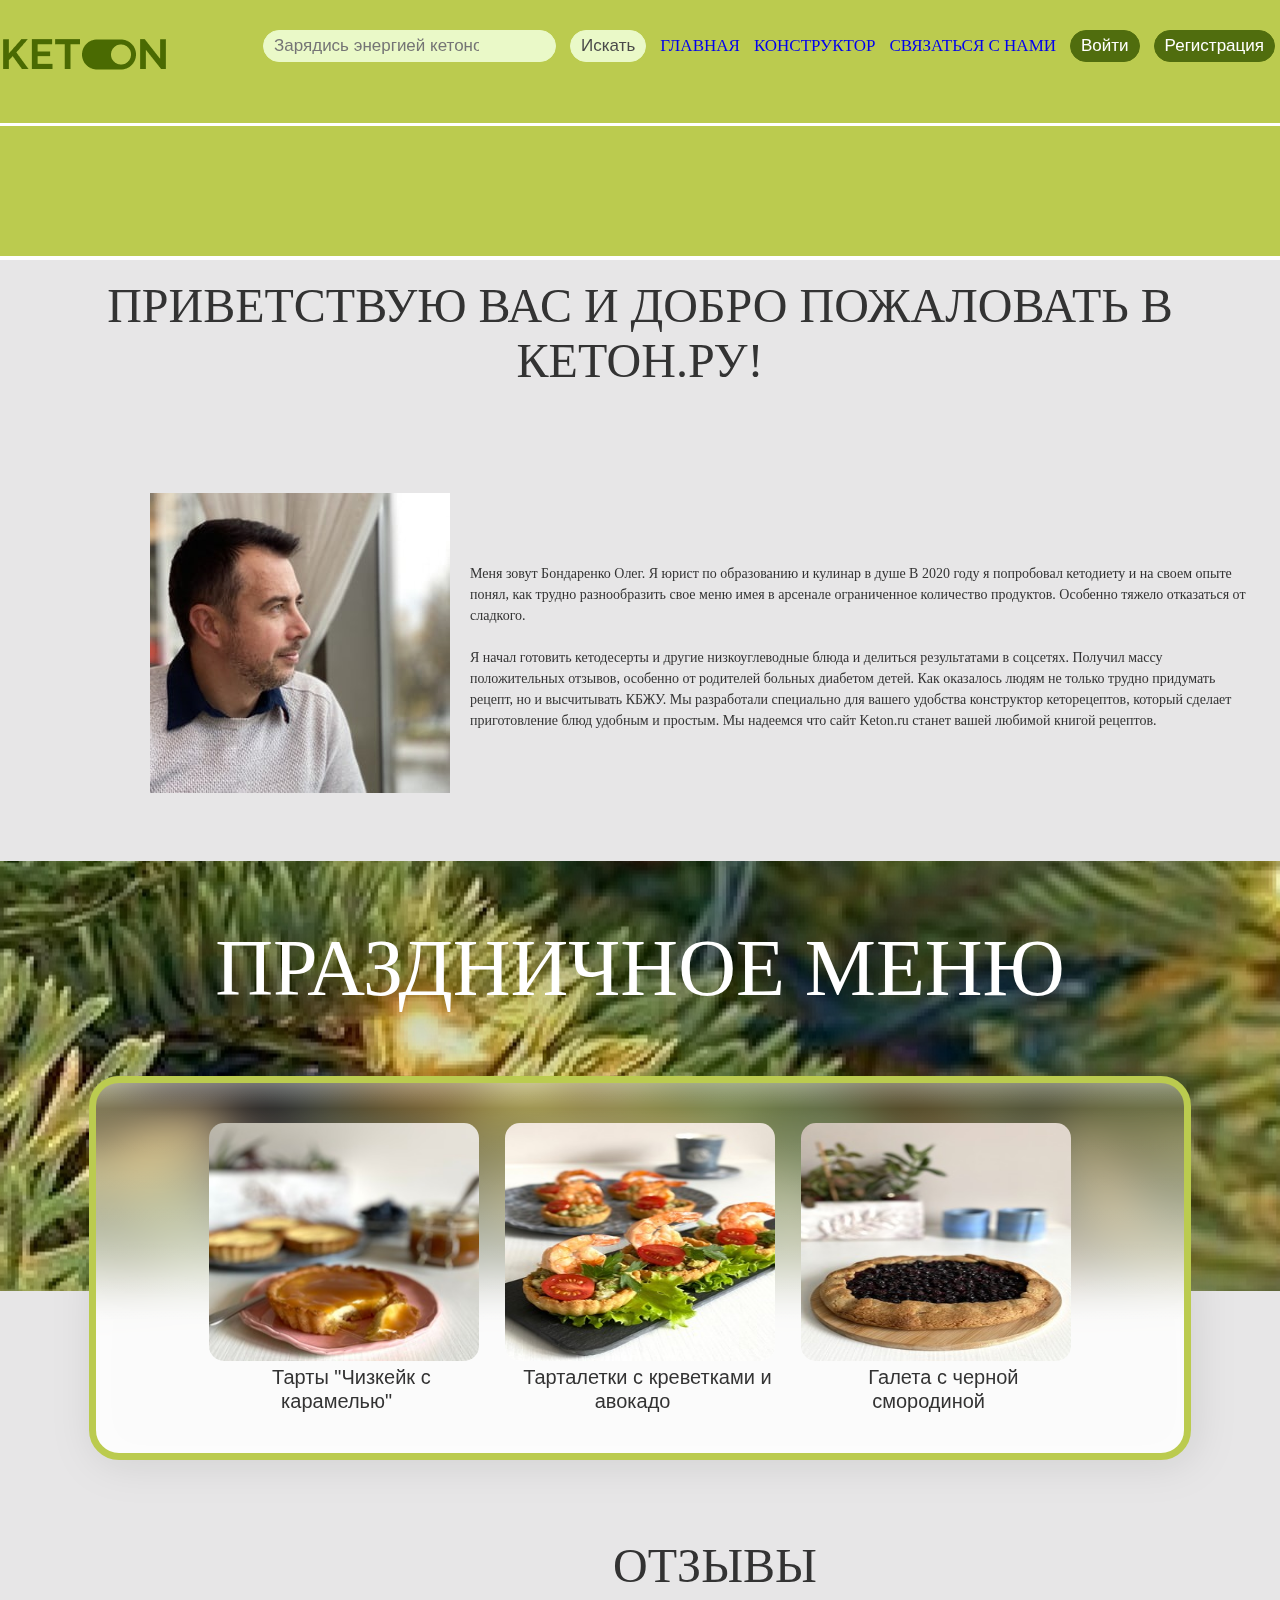
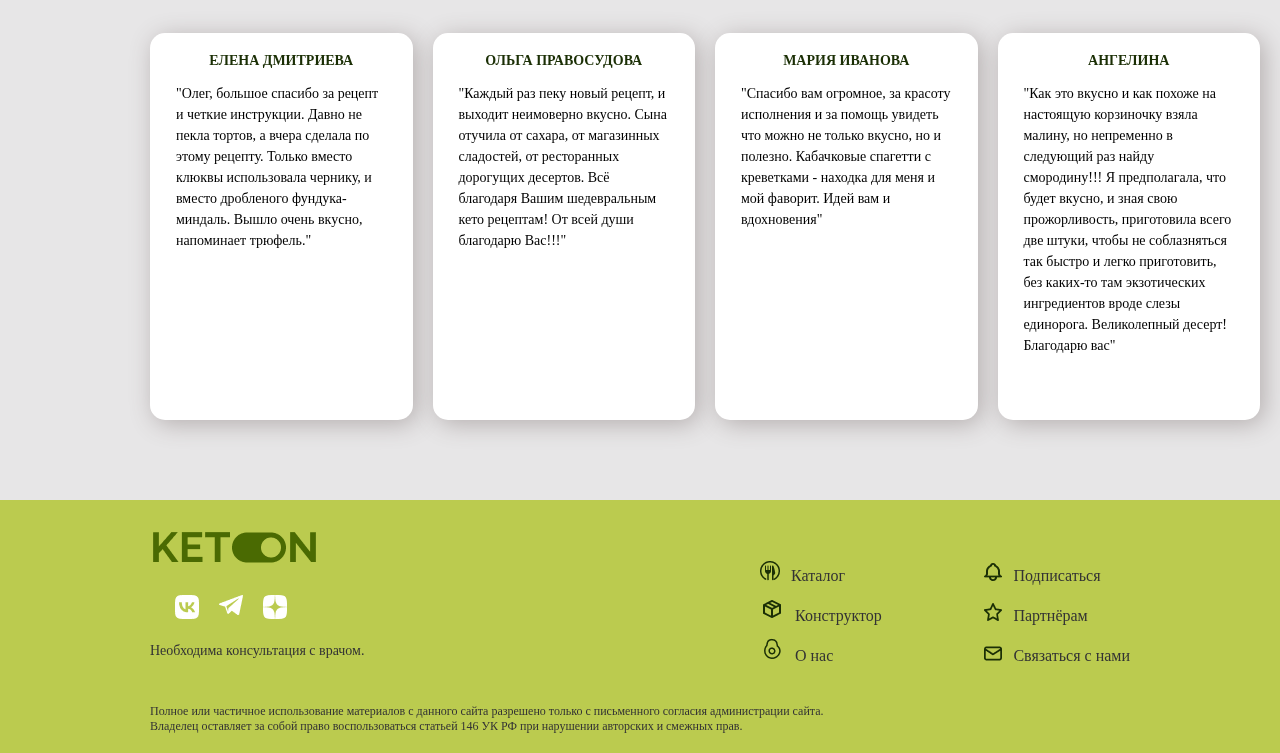
<file: about.html>
<!DOCTYPE html>
<html lang="en">
  <head>
    <meta charset="UTF-8" />
    <meta http-equiv="X-UA-Compatible" content="IE=edge" />
    <meta name="viewport" content="width=device-width, initial-scale=1.0" />
    <title>О нас</title>
    <link rel="stylesheet" href="css/about.css" />
    <script src="https://code.jquery.com/jquery-3.4.1.min.js"></script>
    <script src="js/slick.min.js"></script>
    <script src="js/script.js"></script>
    <link
      rel="apple-touch-icon"
      sizes="152x152"
      href="ca/apple-touch-icon.png"
    />
    <link
      rel="icon"
      type="image/png"
      sizes="32x32"
      href="ca/favicon-32x32.png"
    />
    <link
      rel="icon"
      type="image/png"
      sizes="16x16"
      href="ca/favicon-16x16.png"
    />
    <link rel="manifest" href="/site.webmanifest" />
    <link rel="mask-icon" href="ca/safari-pinned-tab.svg" color="#5bbad5" />
    <meta name="apple-mobile-web-app-title" content="Кетон" />
    <meta name="application-name" content="Кетон" />
    <meta name="msapplication-TileColor" content="#cce4f7" />
    <meta name="theme-color" content="#ffffff" />
  </head>
  <body>
    <header>
      <header class="header">
        <div class="container">
          <div class="header__inner">
            <div class="header__logo"><img src="./img/Logo.png" /></div>

            <nav class="nav">
              <ul>
                <li>
                  <input
                    id="search"
                    class="nav_link"
                    type="search"
                    placeholder="Зарядись энергией кетонов/найти рецепт"
                  />
                </li>
                <li>
                  <input
                    id="btn"
                    class="nav_link"
                    type="submit"
                    value="Искать"
                  />
                </li>
                <li>
                  <a id="navl" class="nav_link" href="index.html">Главная</a>
                </li>
                <li>
                  <a id="navl" class="nav_link" href="const.html"
                    >Конструктор</a
                  >
                </li>
                <li>
                  <a id="navl" class="nav_link" href="error.html"
                    >Связаться с нами</a
                  >
                </li>
                <li>
                  <button id="btn2" class="nav_link" type="button">
                    Войти
                  </button>
                </li>
                <li>
                  <button id="btn2" class="nav_link" type="button">
                    Регистрация
                  </button>
                </li>
              </ul>
            </nav>
          </div>
        </div>
        <div class="heder_general"></div>
      </header>

      <div class="intro">
        <div class="container">
          <div class="intro__inner"></div>
        </div>
      </div>
    </header>
    <section class="tab">
      <h2 class="AboutUs_title">
        Приветствую Вас и добро пожаловать в кетон.ру!
      </h2>

      <div class="AboutUs_block">
        <img
          src="./img/PzHLWKEn4y0.jpg"
          alt="Placeholder"
          class="AboutUs_img"
        />
        <div class="AboutUs_text">
          <p>
            Меня зовут Бондаренко Олег. Я юрист по образованию и кулинар в душе
            В 2020 году я попробовал кетодиету и на своем опыте понял, как
            трудно разнообразить свое меню имея в арсенале ограниченное
            количество продуктов. Особенно тяжело отказаться от сладкого.
          </p>
          <br />
          <p>
            Я начал готовить кетодесерты и другие низкоуглеводные блюда и
            делиться результатами в соцсетях. Получил массу положительных
            отзывов, особенно от родителей больных диабетом детей. Как оказалось
            людям не только трудно придумать рецепт, но и высчитывать КБЖУ. Мы
            разработали специально для вашего удобства конструктор кеторецептов,
            который сделает приготовление блюд удобным и простым. Мы надеемся
            что сайт Keton.ru станет вашей любимой книгой рецептов.
          </p>
        </div>
      </div>
    </section>

    <section class="menu-slider">
      <div class="holliday_container">
        <h2 class="holliday_heading">ПРАЗДНИЧНОЕ МЕНЮ</h2>
        <div class="wrapper">
          <div class="slider">
            <div class="slider__item filter">
              <img
                class="slaider_img"
                src="img/imgonline-com-ua-Resize-tmFRYkdzId4J.jpg"
                alt=""
              />
              <a href="#" class="recipes_name"> Тарты "Чизкейк с карамелью"</a>
            </div>
            <div class="slider__item">
              <img
                class="slaider_img"
                src="img/imgonline-com-ua-Resize-tevKgURS6lWIbh2.jpg"
                alt=""
              />
              <a href="#" class="recipes_name">
                Тарталетки с креветками и авокадо
              </a>
            </div>
            <div class="slider__item filter">
              <img
                class="slaider_img"
                src="img/imgonline-com-ua-Resize-5ZrrhcNXgu.jpg"
                alt=""
              />
              <a href="#" class="recipes_name"> Галета с черной смородиной</a>
            </div>
            <div class="slider__item">
              <img
                class="slaider_img"
                src="img/imgonline-com-ua-Resize-HteooqN1xEC.jpg"
                alt=""
              />
              <a href="#" class="recipes_name"> Запечённая утка</a>
            </div>
            <div class="slider__item filter">
              <img
                class="slaider_img"
                src="img/imgonline-com-ua-Resize-jEkBsYD8L3Ll.jpg"
                alt=""
              />
              <a href="#" class="recipes_name"> Кофейный рулет</a>
            </div>
            <div class="slider__item">
              <img
                class="slaider_img"
                src="img/imgonline-com-ua-Resize-c0Wdsg3rT8V2wvie.jpg"
                alt=""
              />
              <a href="#" class="recipes_name"> Пирожное «Авокадо» </a>
            </div>
          </div>
        </div>
      </div>
    </section>

    <section class="maim_help">
      <div class="comments">
        <h1 class="comments_title">Отзывы</h1>
        <ul class="comment_item">
          <li class="card">
            <h2 class="card_surname">Елена Дмитриева</h2>

            <p class="card_text">
              "Олег, большое спасибо за рецепт и четкие инструкции. Давно не
              пекла тортов, а вчера сделала по этому рецепту. Только вместо
              клюквы использовала чернику, и вместо дробленого фундука-миндаль.
              Вышло очень вкусно, напоминает трюфель."
            </p>
          </li>
          <li class="card">
            <h2 class="card_surname">Ольга Правосудова</h2>

            <p class="card_text">
              "Каждый раз пеку новый рецепт, и выходит неимоверно вкусно. Сына
              отучила от сахара, от магазинных сладостей, от ресторанных
              дорогущих десертов. Всё благодаря Вашим шедевральным кето
              рецептам! От всей души благодарю Вас!!!"
            </p>
          </li>
          <li class="card">
            <h2 class="card_surname">Мария Иванова</h2>

            <p class="card_text">
              "Спасибо вам огромное, за красоту исполнения и за помощь увидеть
              что можно не только вкусно, но и полезно. Кабачковые спагетти с
              креветками - находка для меня и мой фаворит. Идей вам и
              вдохновения"
            </p>
          </li>
          <li class="card">
            <h2 class="card_surname">Ангелина</h2>

            <p class="card_text">
              "Как это вкусно и как похоже на настоящую корзиночку взяла малину,
              но непременно в следующий раз найду смородину!!! Я предполагала,
              что будет вкусно, и зная свою прожорливость, приготовила всего две
              штуки, чтобы не соблазняться так быстро и легко приготовить, без
              каких-то там экзотических ингредиентов вроде слезы единорога.
              Великолепный десерт! Благодарю вас"
            </p>
          </li>
        </ul>
      </div>
    </section>
    <footer class="footer">
      <div class="wrap">
        <div class="footer_wraper">
          <div class="footer_wrap">
            <div class="footer_title">
              <img src="./img/Logo.png" alt="keton" />
            </div>
            <ul class="footer_list">
              <li>
                <a href=" https://vk.com/ketopitanie_life"
                  ><img src="./img/Vector.png" alt="VK"
                /></a>
              </li>
              <li>
                <a href=" https://web.telegram.org/k/#@bombones_tuyos"
                  ><img src="./img/telegram 1.png" alt="telegram"
                /></a>
              </li>
              <li>
                <a href="https://dzen.ru/id/5ea589607ec4dd6df4698cca"
                  ><img src="./img/Vector1.png" alt="dzen"
                /></a>
              </li>
            </ul>
            <div class="Communicate">Необходима консультация с врачом.</div>
          </div>

          <div class="footer_wrap_item">
            <ul class="footer_link link_margin">
              <li class="footer_item">
                <a class="footer_link" href="#" footer_wraper>
                  <img
                    class="footer_img"
                    src="./img/Meal.png"
                    alt="Meal"
                  />Каталог</a
                >
              </li>
              <li class="footer_item">
                <a class="footer_link" href="const.html"
                  ><img
                    class="footer_img"
                    src="./img/Order.png"
                    alt="box"
                  />Конструктор</a
                >
              </li>
              <li class="footer_item">
                <a class="footer_link" href="about.html"
                  ><img
                    class="footer_img"
                    src="./img/Avocado.png"
                    alt="Avocado"
                  />О нас</a
                >
              </li>
            </ul>
            <ul class="footer_link link_marg">
              <li class="footer_item">
                <a class="footer_link" href="#"
                  ><img
                    class="footer_img"
                    src="./img/bell.png"
                    alt="bell"
                  />Подписаться</a
                >
              </li>
              <li class="footer_item">
                <a class="footer_link" href="#"
                  ><img
                    class="footer_img"
                    src="./img/star.png"
                    alt="star"
                  />Партнёрам</a
                >
              </li>
              <li class="footer_item">
                <a class="footer_link" href="#"
                  ><img
                    class="footer_img"
                    src="./img/Intersect.png"
                    alt="Intersect"
                  />Связаться с нами</a
                >
              </li>
            </ul>
          </div>
        </div>
        <div class="footer_text">
          Полное или частичное использование материалов с данного сайта
          разрешено только с письменного согласия администрации сайта. Владелец
          оставляет за собой право воспользоваться статьей 146 УК РФ при
          нарушении авторских и смежных прав.
        </div>
      </div>
    </footer>
  </body>
</html>
</file>
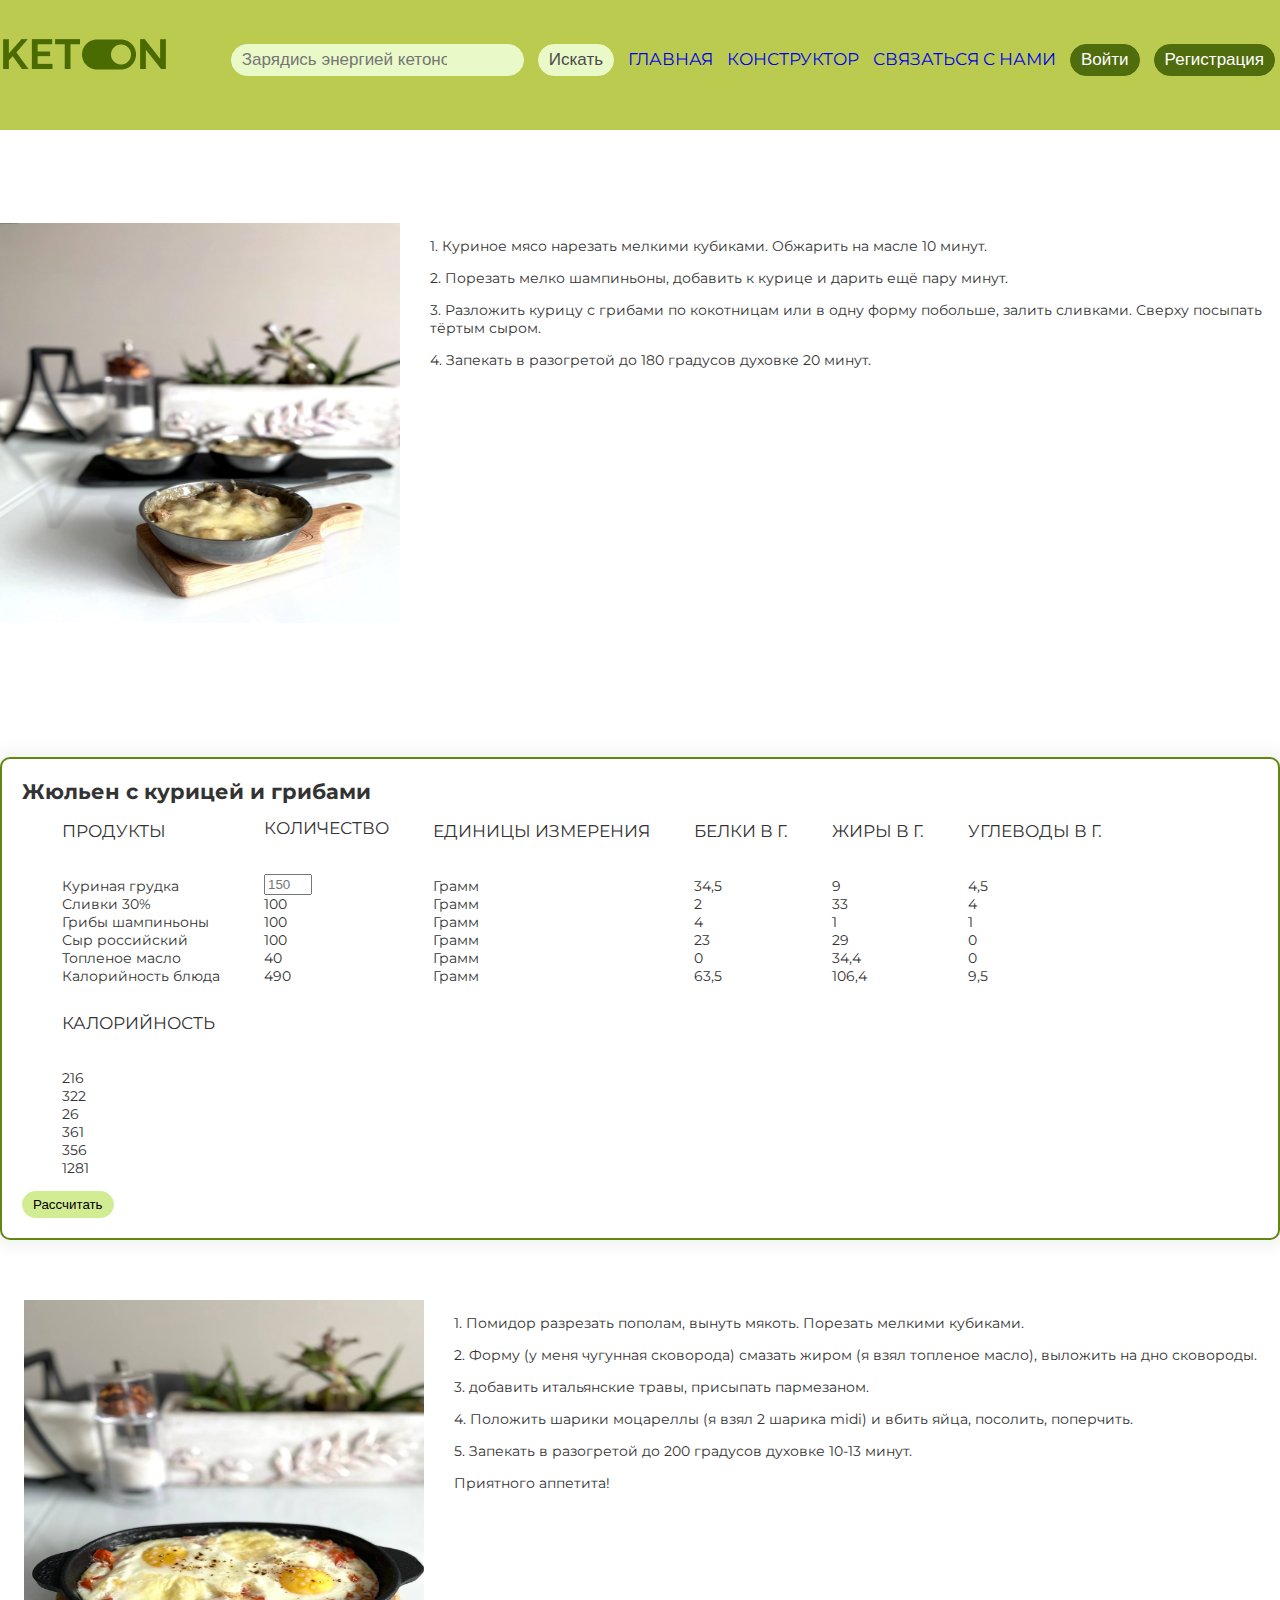
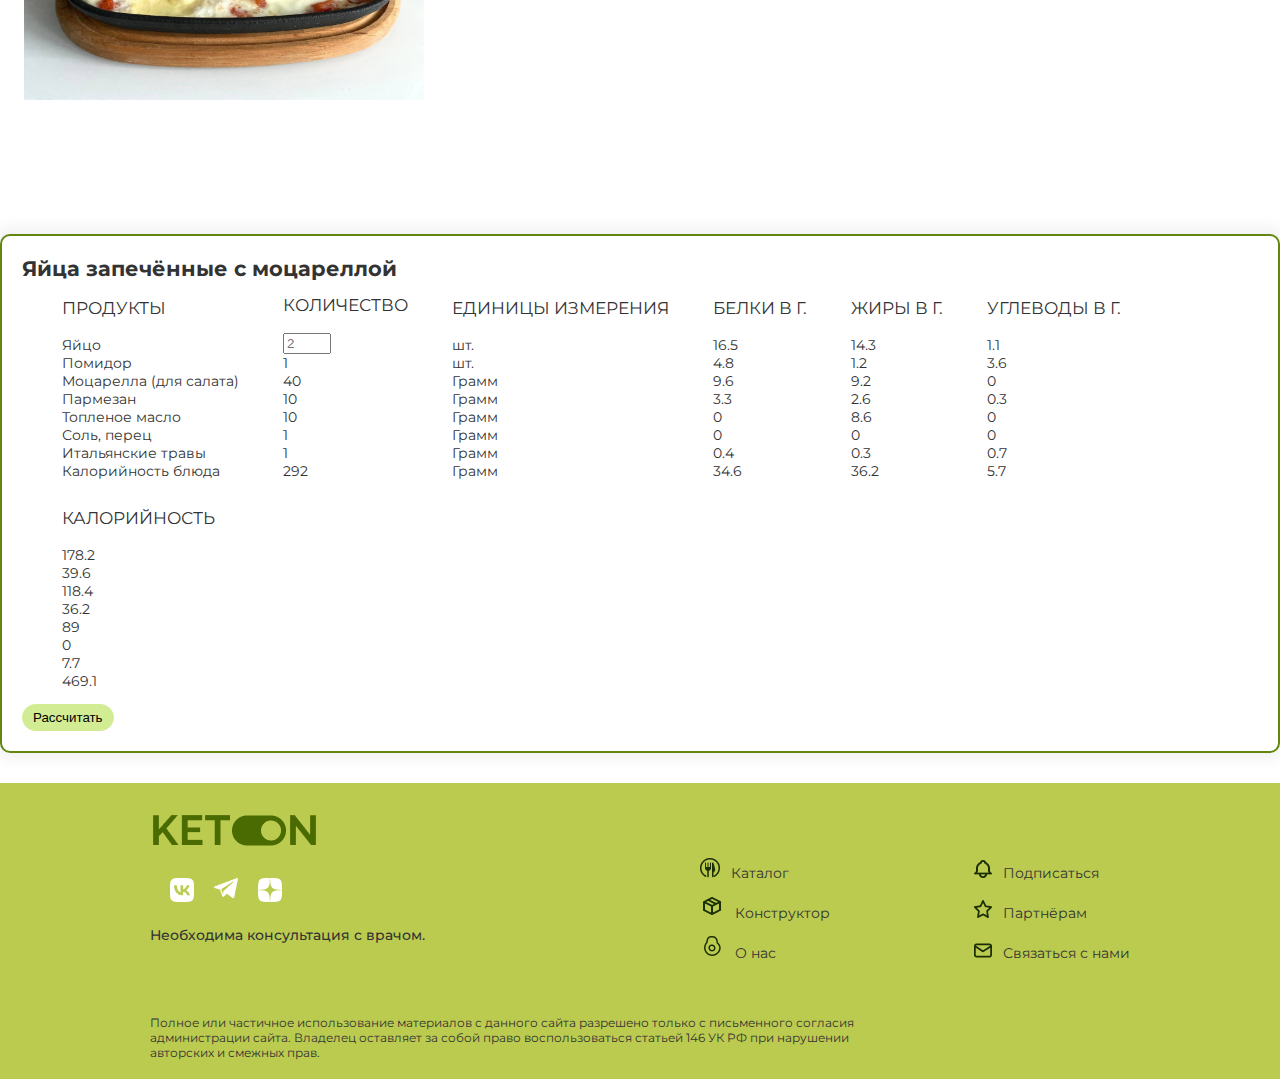
<file: const.html>
<!DOCTYPE html>
<html lang='en'>
<head>
	<meta charset='UTF-8'>
	<link rel='stylesheet' href='css/const.css'>
	<link rel="preconnect" href="https://fonts.googleapis.com"><link rel="preconnect" href="https://fonts.gstatic.com" crossorigin><link href="https://fonts.googleapis.com/css2?family=Montserrat&display=swap" rel="stylesheet">
	<title>Конструктор</title>
	<link rel="apple-touch-icon" sizes="152x152" href="ca/apple-touch-icon.png">
<link rel="icon" type="image/png" sizes="32x32" href="ca/favicon-32x32.png">
<link rel="icon" type="image/png" sizes="16x16" href="ca/favicon-16x16.png">
<link rel="manifest" href="/site.webmanifest">
<link rel="mask-icon" href="ca/safari-pinned-tab.svg" color="#5bbad5">
<meta name="apple-mobile-web-app-title" content="Кетон">
<meta name="application-name" content="Кетон">
<meta name="msapplication-TileColor" content="#cce4f7">
<meta name="theme-color" content="#ffffff">
</head>
<body>

<header class='header'>
	<div class='container'>
		<div class='header__inner'>
			<div class='header__logo'><img src="./img/Logo.png">
			</div>
			
			<nav class="nav">
				<ul>
                    
                    <li><input id="search" class="nav_link" type=search placeholder="Зарядись энергией кетонов/найти рецепт"></li>
                    <li><input id="btn" class="nav_link" type="submit" value="Искать"></li>
					<li><a id="navl" class="nav_link" href="index.html">Главная</a></li>
					<li><a id="navl" class="nav_link" href="const.html">Конструктор</a></li>
					<li><a id="navl" class="nav_link" href="error.html">Связаться с нами</a></li>
                    <li><button id="btn2" class="nav_link" type="button">Войти</button></li>
                    <li><button id="btn2" class="nav_link" type="button">Регистрация</button></li>
                   
				</ul>
            </nav>
		</div>
	</div>
</header>


<div class='intro'>
	<div class='container'>
		<div class='intro__inner'>
			
		</div>		

	</div>	
</div>
<div class="img">
	<div class="mage" >
		<img src="img/UHw8tWC9T_Y (1).jpg" alt="" width="400px" height="400px">
	</div>
	<div class="txt">
		<p>	1. Куриное мясо нарезать мелкими кубиками. Обжарить на масле 10 минут.</p>
<p>2. Порезать мелко шампиньоны, добавить к курице и дарить ещё пару минут.</p>
<p>3. Разложить курицу с грибами по кокотницам или в одну форму побольше, залить сливками. Сверху посыпать тёртым сыром.</p>
<p>4. Запекать в разогретой до 180 градусов духовке 20 минут.</p>
</p>
	</div>
</div>
	<main class="container">
        <div class="const">
        	<h2>Жюльен с курицей и грибами</h2>
        	<ol class="top">
        	    <li class="zag">Продукты</li>
				<br><br>
        	    <li>Куриная грудка</li>
        	    <li>Сливки 30%</li>
        	    <li>Грибы шампиньоны</li>
        	    <li>Сыр российский</li>
        	    <li>Топленое масло</li>
        	    <li>Калорийность блюда</li>
        	</ol>
        	<ol class="top">
        	    <li class="zag">Количество</li>
				<br><br>
        	    <li><input type="text" placeholder="150" id="o1" class="get"></li>
        	    <li id="m1">100</li>
        	    <li id="p1">100</li>
        	    <li id="q1">100</li>
        	    <li id="r1">40</li>
        	    <li id="t1">490</li>
        	</ol>
        	<ol class="top">
        	    <li class="zag">Единицы измерения</li>
				<br><br>
        	    <li>Грамм</li>
        	    <li>Грамм</li>
        	    <li>Грамм</li>
        	    <li>Грамм</li>
        	    <li>Грамм</li>
        	    <li>Грамм</li>
        	</ol>  
        	<ol class="top">
        	    <li class="zag">Белки в г.</li>
				<br><br>
        	    <li id="o2">34,5</li>
        	    <li id="m2">2</li>
        	    <li id="p2">4</li>
        	    <li id="q2">23</li>
        	    <li id="r2">0</li>
        	    <li id="t2">63,5</li>
        	</ol>
        	<ol class="top">
        	    <li class="zag">Жиры в г.</li>
				<br><br>
        	    <li id="o3">9</li>
        	    <li id="m3">33</li>
        	    <li id="p3">1</li>
        	    <li id="q3">29</li>
        	    <li id="r3">34,4</li>
        	    <li id="t3">106,4</li>
        	</ol>
        	<ol class="top">
        	    <li class="zag">Углеводы в г.</li>
				<br><br>
        	    <li id="o4">4,5</li>
        	    <li id="m4">4</li>
        	    <li id="p4">1</li>
        	    <li id="q4">0</li>
        	    <li id="r4">0</li>
        	    <li id="t4">9,5</li>
        	</ol>
        	<ol class="top">
        	    <li class="zag">Калорийность</li>
				<br><br>
        	    <li id="o5">216</li>
        	    <li id="m5">322</li>
        	    <li id="p5">26</li>
        	    <li id="q5">361</li>
        	    <li id="r5">356</li>
        	    <li id="t5">1281</li>
        	</ol>
        	<br>
        	<button id="btn3" class="button" onclick="prim()">Рассчитать</button>
        	<br>
		</div>
		<script src="js/const.js"></script>
	</main>
	<div class="img">
		<div class="mage">
			<img src="img/WLYCeP4KzSU.jpg" alt="" width="400px" height="400px">
		</div>
		<div class="txt">
			<p>1. Помидор разрезать пополам, вынуть мякоть. Порезать мелкими кубиками.</p>
	<p>2. Форму (у меня чугунная сковорода) смазать жиром (я взял топленое масло), выложить на дно сковороды.</p>
	<p>3. добавить итальянские травы, присыпать пармезаном.</p>
	<p>4. Положить шарики моцареллы (я взял 2 шарика midi) и вбить яйца, посолить, поперчить.</p>
	<p>5. Запекать в разогретой до 200 градусов духовке 10-13 минут.</p>
	<p>Приятного аппетита!</p>
		</div>
	</div>
	<section class="container">
		<div class="const">
        	<h2>Яйца запечённые с моцареллой</h2>
    <ol class="top">
        <li class="zag">Продукты</li>
		<br>
        <li>Яйцо</li>
        <li>Помидор</li>
        <li>Моцарелла (для салата)</li>
        <li>Пармезан</li>
        <li>Топленое масло</li>
        <li>Соль, перец</li>
        <li>Итальянские травы</li>
        <li>Калорийность блюда</li>
    </ol>
    <ol class="top">
        <li class="zag">Количество</li>
		<br>
        <li><input type="text" placeholder="2" id="n1" class="get"></li>
        <li id="a1">1</li>
        <li id="b1">40</li>
        <li id="x1">10</li>
        <li id="d1">10</li>
        <li id="e1">1</li>
        <li id="j1">1</li>
        <li id="l1">292</li>
    </ol>
    <ol class="top">
        <li class="zag">Единицы измерения</li>
		<br>
        <li>шт.</li>
        <li>шт.</li>
        <li>Грамм</li>
        <li>Грамм</li>
        <li>Грамм</li>
        <li>Грамм</li>
        <li>Грамм</li>
        <li>Грамм</li>
    </ol>  
    <ol class="top">
        <li class="zag">Белки в г.</li>
		<br>
        <li id="n2">16.5</li>
        <li id="a2">4.8</li>
        <li id="b2">9.6</li>
        <li id="c2">3.3</li>
        <li id="d2">0</li>
        <li id="e2">0</li>
        <li id="j2">0.4</li>
        <li id="l2">34.6</li>
    </ol>
    <ol class="top">
        <li class="zag">Жиры в г.</li>
		<br>
        <li id="n3">14.3</li>
        <li id="a3">1.2</li>
        <li id="b3">9.2</li>
        <li id="c3">2.6</li>
        <li id="d3">8.6</li>
        <li id="e3">0</li>
        <li id="j3">0.3</li>
        <li id="l3">36.2</li>
    </ol>
    <ol class="top">
        <li class="zag">Углеводы в г.</li>
		<br>
        <li id="n4">1.1</li>
        <li id="a4">3.6</li>
        <li id="b4">0</li>
        <li id="c4">0.3</li>
        <li id="d4">0</li>
        <li id="e4">0</li>
        <li id="j4">0.7</li>
        <li id="l4">5.7</li>
    </ol>
    <ol class="top">
        <li class="zag">Калорийность</li>
		<br>
        <li id="n5">178.2</li>
        <li id="a5">39.6</li>
        <li id="b5">118.4</li>
        <li id="c5">36.2</li>
        <li id="d5">89</li>
        <li id="e5">0</li>
        <li id="j5">7.7</li>
        <li id="l5">469.1</li>
    </ol>
    <br>
    <button id="btn3" class="button" onclick="prim2()">Рассчитать</button>
		</div>
		<script src="js/const2.js"></script>
    </section>
	<footer class="footer">
		<div class="wrap">
		  <div class="footer_wraper">
			<div class="footer_wrap">
			  <div class="footer_title">
				<img src="./img/Logo.png" alt="keton" />
			  </div>
			  <ul class="footer_list">
				<li>
				  <a href=" https://vk.com/ketopitanie_life"
					><img src="./img/Vector.png" alt="VK"
				  /></a>
				</li>
				<li>
				  <a href=" https://web.telegram.org/k/#@bombones_tuyos"
					><img src="./img/telegram 1.png" alt="telegram"
				  /></a>
				</li>
				<li>
				  <a href="https://dzen.ru/id/5ea589607ec4dd6df4698cca"
					><img src="./img/Vector1.png" alt="dzen"
				  /></a>
				</li>
			  </ul>
			  <div class="Communicate">Необходима консультация с врачом.</div>
			</div>
  
			<div class="footer_wrap_item">
			  <ul class="footer_link link_margin">
				<li class="footer_item">
				  <a class="footer_link" href="#" footer_wraper>
					<img
					  class="footer_img"
					  src="./img/Meal.png"
					  alt="Meal"
					/>Каталог</a
				  >
				</li>
				<li class="footer_item">
				  <a class="footer_link" href="const.html"
					><img
					  class="footer_img"
					  src="./img/Order.png"
					  alt="box"
					/>Конструктор</a
				  >
				</li>
				<li class="footer_item">
				  <a class="footer_link" href="about.html"
					><img
					  class="footer_img"
					  src="./img/Avocado.png"
					  alt="Avocado"
					/>О нас</a
				  >
				</li>
			  </ul>
			  <ul class="footer_link link_marg">
				<li class="footer_item">
				  <a class="footer_link" href="#"
					><img
					  class="footer_img"
					  src="./img/bell.png"
					  alt="bell"
					/>Подписаться</a
				  >
				</li>
				<li class="footer_item">
				  <a class="footer_link" href="#"
					><img
					  class="footer_img"
					  src="./img/star.png"
					  alt="star"
					/>Партнёрам</a
				  >
				</li>
				<li class="footer_item">
				  <a class="footer_link" href="#"
					><img
					  class="footer_img"
					  src="./img/Intersect.png"
					  alt="Intersect"
					/>Связаться с нами</a
				  >
				</li>
			  </ul>
			</div>
		  </div>
		  <div class="footer_text">
			Полное или частичное использование материалов с данного сайта
			разрешено только с письменного согласия администрации сайта. Владелец
			оставляет за собой право воспользоваться статьей 146 УК РФ при
			нарушении авторских и смежных прав.
		  </div>
		</div>
	  </footer>
</body>
</html>
</file>
<file: css/about.css>
.intro {
	width: 100%;
	height: 130px;

	background: #BBCB4F;
	border-bottom: 4px solid #FFFFFF;
}

/*Header*/
.header {
	background-color:#BBCB4F;
	padding-bottom: 10px;
	border-bottom: 3px solid white;
  }
  .container {
	max-width: 1900px;
	padding-top: 30px;
	margin-left: 150px;
	padding-bottom: 30px;
	margin: 0 auto;
  }
  .header__inner {
	display: flex;
	justify-content: space-between;
  }
  .nav_list {
	display: flex;
	justify-content: space-between;
  }
  .nav_link {
	margin-right: 20px;
	font-size: 20px;
  }

#search {
	border: solid 1px #eaf9c8;
	;
	border-radius: 20px;
	background-color: #eaf9c8;
	padding-right: 60px;
	padding-left: 10px;
	padding-top: 5px;
	padding-bottom: 5px;
}

#btn {
	border: solid 1px #eaf9c8;
	;
	border-radius: 20px;
	background-color: #eaf9c8;
	padding-right: 10px;
	padding-left: 10px;
	padding-top: 5px;
	padding-bottom: 5px;
	color: rgb(74, 74, 74);
}

#btn2 {
	border: solid 1px #506d0e;
	border-radius: 20px;
	background-color: #506d0e;
	padding-right: 10px;
	padding-left: 10px;
	padding-top: 5px;
	padding-bottom: 5px;
	color: rgb(255, 255, 255);
}

#btn3 {
	border: solid 1px #d1ec93;
	border-radius: 20px;
	background-color: #d1ec93;
	padding-right: 10px;
	padding-left: 10px;
	padding-top: 5px;
	padding-bottom: 5px;
	color: rgb(0, 0, 0);
}

/*Nav*/
.nav li {
	display: inline-block;
}

.nav {
	vertical-align: top;
	text-align: right;

}


.nav_link {

	text-decoration: none;
	margin: 0 5px;
	font-size: 17px;



}

#navl {
	text-transform: uppercase;
}

/* Body О нас */
* {
    margin: 0;
    padding: 0;
  }
  body {
    background-color: #cccccc;
  }
  
  section {
    margin-top: 40px;
    margin-bottom: 40px;
  }
  
  .menu-slider {
    width: 100%;
    height: 637px;
    margin-top: 0;
  }
  
  .holliday_container {
    color: #fff;
    width: 100%;
    height: 430px;
  
  
    text-align: center;
  
    background-image: url("../img/фон.jpg");
    background-position: center;
  }
  
  .holliday_heading {
    line-height: 215px;
    font-family: 'Montserrat';
    font-style: normal;
    font-weight: 500;
    font-size: 80px;
  }
  /* НАЧАЛО СЛАЙДЕРА */

.wrapper {
	display: flex;
	justify-content: center;
	align-items: center;

	width: 85%;

	margin: 0 auto;

	/* Добавить градиет бордеру */
	border: 7px solid #BBCB4F;

	text-align: center;

	filter: drop-shadow(4px 4px 20px rgba(0, 0, 0, 0.1));

	background: linear-gradient(180deg, rgba(255, 255, 255, 0) 0%, rgba(255, 255, 255, 0.9) 63.99%),
		linear-gradient(180deg, rgba(255, 255, 255, 0.4) 0%, rgba(255, 255, 255, 0) 6.99%);

	backdrop-filter: blur(25px);

	border-radius: 30px;
}


/* Слайдер */
.slick-slider {
	min-width: 0;
}

/* Ограничивающая оболочка */
.slick-list {
	overflow: hidden;
}

/* Лента слайдов */
.slick-track {
	display: flex;
	align-items: flex-start;
}

/* Конкретный слайдер */
.slider {
	padding: 0px 0px;
	margin: 0 100px;
	overflow: hidden;
}

.slider .slick-arrow.slick-disabled {
	opacity: 0.2;
}
@media (max-width:1800px) {
	.slider__item img {
		flex: 0 1 20%;
		height: 238px;
		border-radius: 15px;
	}
}

.slider__item {
	margin: 40px 0px;
	text-align: center;
}

@media (max-width:1800px) {
	.slider__item {
		flex: 0 1 20%;
	}
}

.slaider_img {
	width: 270px;
	height: 238px;
	border-radius: 15px;
}



.recipes_name {
	width: 90%;
	text-align: center;
	margin-left: 5%;
	margin-right: 5%;
	font-family: 'Montserrat', sans-serif;
	font-style: bold;
	font-weight: 500;
	font-size: 20px;
	line-height: 24px;
	color: #333333;
	background-image: none !important;
  text-decoration: none;
}





.tab, .full_img {
    max-width: 1920px;
    margin: 0 auto;
    
  }
  body{
    background-color: #E7E6E7;
  }
  .tab{
padding-bottom: 60px;}
  .tab_block{
    display:flex ;
    margin-left: 153px;
  }
  .tab_text{
    font-size: 14px;
    font-weight: 500;
    color: #333333;
    margin-right: 5px;
    margin-left: 5px;
  }
  .tab_img{
    width: 9px;
height: 14px;
  }
  .AboutUs_block{
    margin-left: 150px;
  }

  .AboutUs_title{
    font-size: 48px;
    color: #333333;
    text-align: center;
    text-transform: uppercase;
    font-weight: 500;
    margin-top: 18px;
    margin-bottom: 105px;
  }
  .AboutUs_img{
    width: 300px;
height: 300px;
margin-right: 20px;
  }
.AboutUs_text{
    width: 780px;
    font-size: 14px;
    font-weight: 500;
    color: #333333;
    line-height: 21px;
    text-align: left;
    Padding: 70px 0;
}
  .AboutUs_block{
    display:flex ;
  }



  .maim_help,
.wrap {
  max-width: 1920px;
  margin: 0 auto;
}

.card {
  max-width: 390px;
  height: 387px;
  box-shadow: 4px 4px 25px rgb(180, 174, 174);
  border-radius: 15px;
  margin-right: 20px;
  background-color: white;
}

li {
  list-style-type: none;
}

.card_text {
  max-width: 338px;
  line-height: 21px;
  margin-top: 14px;
  margin-left: 26px;
  margin-right: 26px;
}

.card_surname {
  margin-top: 20px;
  margin-bottom: 14px;
  text-transform: uppercase;
  font-weight: 600;
  color: #1B2F05;
}
.card_surname {
  font-size: 14px;
  text-align: center;
}
.card_text {
  font-size: 14px;
}

.comments_title {
  padding-bottom: 40px;
  font-size: 48px;
    color: #333333;
    text-align: center;
    text-transform: uppercase;
    font-weight: 500;
}

.comment_item {
  display: flex;
  justify-content: space-between;
}
.comments {
  max-width: 1620px;
  margin-left: 150px;
  padding-bottom: 80px;
}

.maim_help {
  background-color: #E7E6E7;
 } 

/* Footer */
.footer {
  background: #bbcb4f;
  width: 100%;
}

.footer_list {
  display: flex;
  justify-content: space-between;
  width: 112px;
  margin-left: 175px;
  margin-top: 23px;
  margin-bottom: 20px;
}
.footer_title {
  margin-top: 23px;
  margin-left: 150px;
  width: 170px;
height: 49px;
}

.Communicate {
  margin-left: 150px;
  font-size: 14px;
  font-weight: 500;
  color: #333333;

}
.footer_wraper {
  display: flex;
  justify-content: space-between;
}

.footer_link {
  color: black;
  text-decoration: none;
  line-height: 40px;
}
.link_marg {
  margin-right: 150px;
}
.link_margin {
  margin-right: 83px;
}
.footer_wrap_item {
  display: flex;
  justify-content: space-between;
  margin-top: 56px;
  line-height: 21px;
  width: 520px;
}

.footer_text {
  font-size: 12px;
  margin-top: 28px;
  padding-bottom: 19px;
  width: 720px;
  margin-left: 150px;
  line-height: 15px;
  color: #333333;
}

.footer_img {
  margin-right: 11px;
}
.footer_link{
    color: #333333;
}
</file>
<file: css/const.css>
body {
	margin: 0;
	font-family: 'Montserrat', sans-serif;

	font-size: 14px;

	color: #333333;
}



h1,
h2,
h3,
h4,
h5,
h6 {
	margin: 0;
}

/*Container*/
.container {
	width: 100%;
	max-width: 1440px;
	margin: 0 auto;
	padding-bottom: 30px;
}


/*Header*/
.header {
	background-color:#BBCB4F;
	padding-bottom: 10px;
	border-bottom: 3px solid white;
  }
  .container {
	max-width: 1900px;
	padding-top: 30px;
	margin-left: 150px;
	padding-bottom: 30px;
	margin: 0 auto;
  }
  .header__inner {
	display: flex;
	justify-content: space-between;
  }
  .nav_list {
	display: flex;
	justify-content: space-between;
  }
  .nav_link {
	margin-right: 20px;
	font-size: 20px;
  }

#search {
	border: solid 1px #eaf9c8;
	;
	border-radius: 20px;
	background-color: #eaf9c8;
	padding-right: 60px;
	padding-left: 10px;
	padding-top: 5px;
	padding-bottom: 5px;
}

#btn {
	border: solid 1px #eaf9c8;
	;
	border-radius: 20px;
	background-color: #eaf9c8;
	padding-right: 10px;
	padding-left: 10px;
	padding-top: 5px;
	padding-bottom: 5px;
	color: rgb(74, 74, 74);
}

#btn2 {
	border: solid 1px #506d0e;
	border-radius: 20px;
	background-color: #506d0e;
	padding-right: 10px;
	padding-left: 10px;
	padding-top: 5px;
	padding-bottom: 5px;
	color: rgb(255, 255, 255);
}

#btn3 {
	border: solid 1px #d1ec93;
	border-radius: 20px;
	background-color: #d1ec93;
	padding-right: 10px;
	padding-left: 10px;
	padding-top: 5px;
	padding-bottom: 5px;
	color: rgb(0, 0, 0);
}

/*Nav*/
.nav li {
	display: inline-block;
}

.nav {
	vertical-align: top;
	text-align: right;

}


.nav_link {

	text-decoration: none;
	margin: 0 5px;
	font-size: 17px;



}

#navl {
	text-transform: uppercase;
}


/*Button*/
.btn {
	display: inline-block;
	vertical-align: top;
	padding: 8px 40px;

	background: #5D8403;
	border-radius: 10px;

	color: #FFFFFF;
	text-decoration: none;

	position: absolute;
	width: 116px;
	height: 40px;
	right: 150px;
	top: 22px;
}

.top {
	display: inline-block;
	list-style-type: none;
}

.const {
	margin-top: 100px;
	border: solid 2px #62860e;
	box-shadow: 0 0 15px 6px rgba(0, 0, 0, 0.06);
	border-radius: 10px;
	padding: 20px;
}

.zag {
	text-transform: uppercase;
	font-size: 17px;
}

.get {
	width: 40px;
}

.maim_help,
.wrap {
  max-width: 1920px;
  margin: 0 auto;
}

.card {
  max-width: 390px;
  height: 387px;
  box-shadow: 4px 4px 25px rgb(180, 174, 174);
  border-radius: 15px;
  margin-right: 20px;
  background-color: white;
}

li {
  list-style-type: none;
}

.card_text {
  max-width: 338px;
  line-height: 21px;
  margin-top: 14px;
  margin-left: 26px;
  margin-right: 26px;
}

.card_surname {
  margin-top: 20px;
  margin-bottom: 14px;
  text-transform: uppercase;
  font-weight: 600;
  color: #1B2F05;
}
.card_surname {
  font-size: 14px;
  text-align: center;
}
.card_text {
  font-size: 14px;
}

.comment_item {
	display: flex;
	justify-content: space-between;
  }
  .comments {
	max-width: 1620px;
	margin-left: 150px;
	padding-bottom: 80px;
  }
  
  .maim_help {
	background-color: #E7E6E7;
   } 
  
  /* Footer */

  .footer_title {
	margin-top: 23px;
	margin-left: 150px;
	width: 170px;
  height: 49px;
  }
  
  .Communicate {
	margin-left: 150px;
	font-size: 14px;
	font-weight: 500;
	color: #333333;
  
  }
  .footer_wraper {
	display: flex;
	justify-content: space-between;
  }
  
  .footer_link {
	color: black;
	text-decoration: none;
	line-height: 40px;
  }
  .link_marg {
	margin-right: 150px;
  }
  .link_margin {
	margin-right: 83px;
  }
  .footer_wrap_item {
	display: flex;
	justify-content: space-between;
	margin-top: 56px;
	line-height: 21px;
	width: 520px;
  }
  
  .footer_text {
	font-size: 12px;
	margin-top: 28px;
	padding-bottom: 19px;
	width: 720px;
	margin-left: 150px;
	line-height: 15px;
	color: #333333;
  }
  
  .footer_img {
	margin-right: 11px;
  }
  .footer_link{
	  color: #333333;
  }
  .comments_title {
	padding-bottom: 40px;
	  padding-top: 80px;
	font-size: 48px;
	  color: #333333;
	  text-align: center;
	  text-transform: uppercase;
	  font-weight: 500;
  }
  
  .comment_item {
	display: flex;
	justify-content: space-between;
  }
  .comments {
	max-width: 1620px;
	margin-left: 150px;
	padding-bottom: 80px;
	
  }
  
  .maim {
	background-color: #E7E6E7;
   } 
  
  /* Footer */
  .footer {
	background: #bbcb4f;
	width: 100%;
  }
  
  .footer_list {
	display: flex;
	justify-content: space-between;
	width: 112px;
	margin-left: 130px;
	margin-top: 23px;
	margin-bottom: 20px;
  }
  .footer_title {
	margin-top: 23px;
	margin-left: 150px;
	width: 170px;
  height: 49px;
  }
  .Communicate {
	margin-left: 150px;
	font-size: 14px;
	font-weight: 500;
	color: #333333;
  
  }
  .footer_wraper {
	display: flex;
	justify-content: space-between;
  }
  
  .footer_link {
	color: black;
	text-decoration: none;
	line-height: 40px;
  }
  .link_marg {
	margin-right: 150px;
  }
  .link_margin {
	margin-right: 83px;
  }
  .footer_wrap_item {
	display: flex;
	justify-content: space-between;
	margin-top: 56px;
	line-height: 21px;
	width: 620px;
  }
  
  .footer_text {
	font-size: 12px;
	margin-top: 28px;
	padding-bottom: 19px;
	width: 720px;
	margin-left: 150px;
	line-height: 15px;
	color: #333333;
  }
  
  .footer_img {
	margin-right: 11px;
  }
  .footer_link{
	  color: #333333;
  }
 
.img{
	display: flex;
	justify-content: center;
	padding-top: 30px;
}
.txt{
	padding-left: 30px;
}
li {
	list-style-type: none;
  }
</file>
